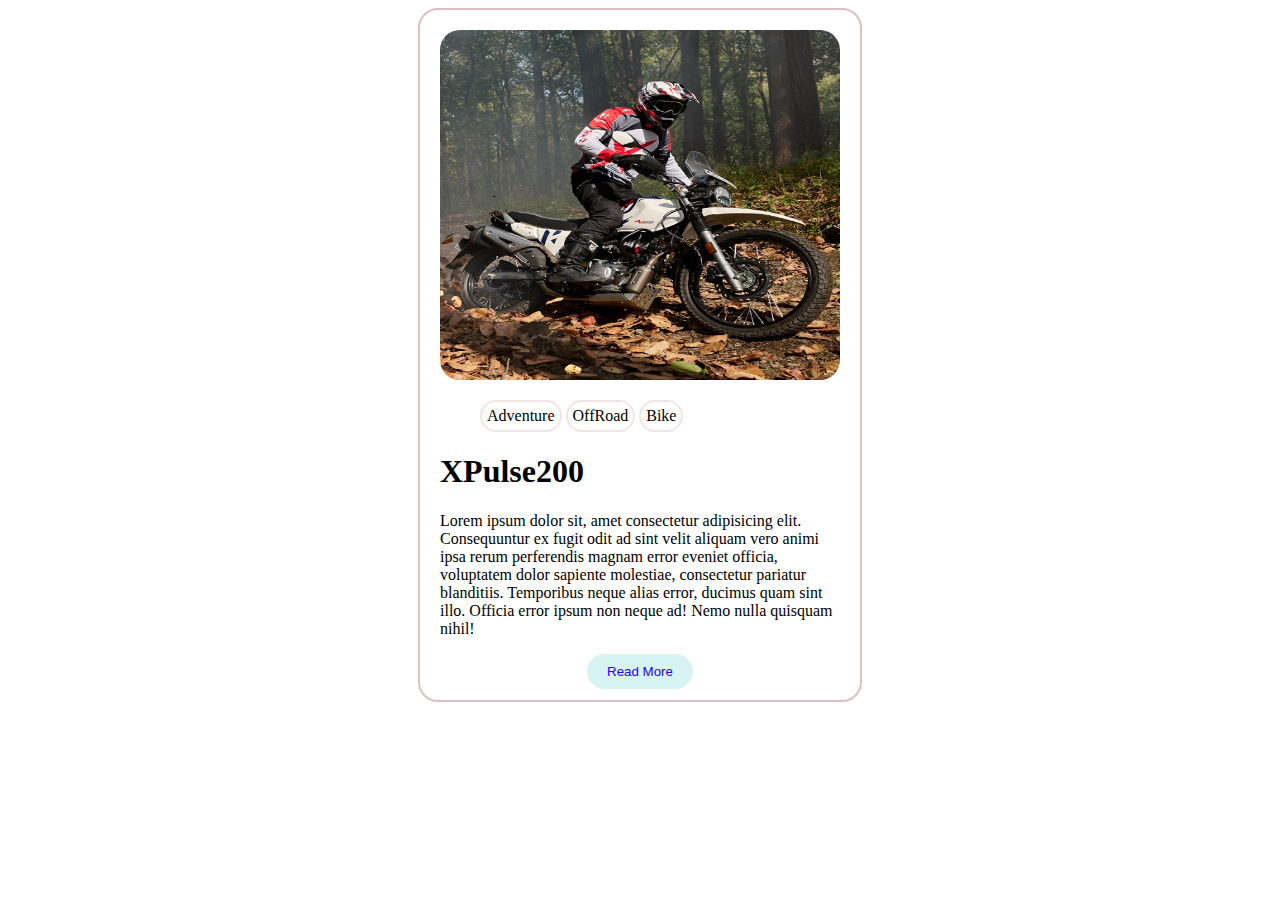
<file: Practice1/index.html>
<!DOCTYPE html>
<html lang="en">
<head>
    <meta charset="UTF-8">
    <meta name="viewport" content="width=device-width, initial-scale=1.0">
    <title>Practice 1</title>
    <link rel="stylesheet" href="style.css">
</head>
<body>
    <div class="parent">
        <div class="box1">
            <img src="pract1.jpg" alt="Bike Image">
        </div>

        <div class="box2">
            <ul>
                <li>Adventure</li>
                <li>OffRoad</li>
                <li>Bike</li>
            </ul>
        </div>

        <div class="box3">
            <h1>XPulse200</h1>
            <p>Lorem ipsum dolor sit, amet consectetur adipisicing elit. Consequuntur ex fugit odit ad sint velit aliquam vero animi ipsa rerum perferendis magnam error eveniet officia, voluptatem dolor sapiente molestiae, consectetur pariatur blanditiis. Temporibus neque alias error, ducimus quam sint illo. Officia error ipsum non neque ad! Nemo nulla quisquam nihil!</p>
        </div>

        <div class="box4">
            <button>Read More</button>
        </div>
    </div>
</body>
</html>
</file>
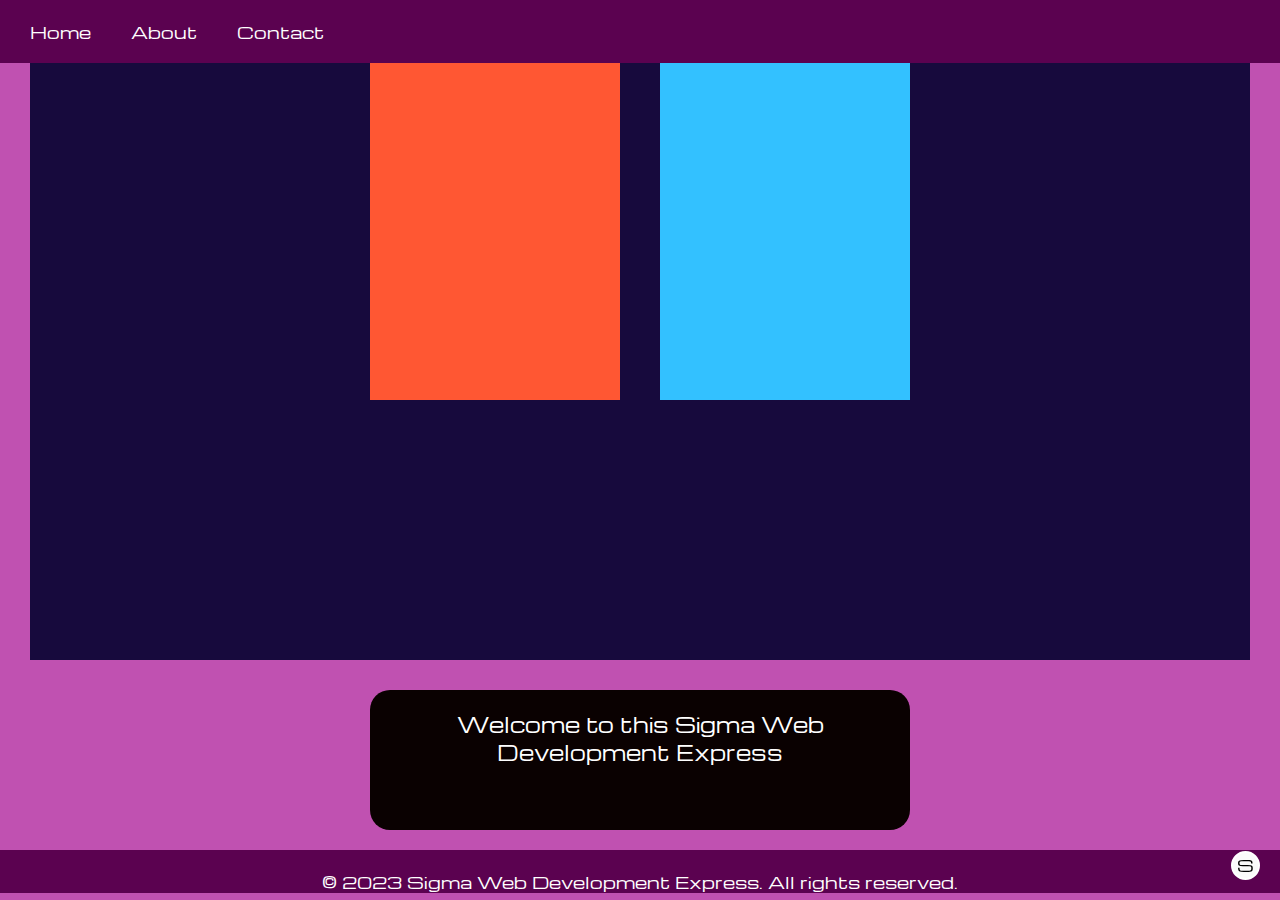
<file: Practice2/index.html>
<!DOCTYPE html>
<html lang="en">

<head>
    <meta charset="UTF-8">
    <meta name="viewport" content="width=device-width, initial-scale=1.0">
    <title>Practice-2</title>

    <style>
        @import url('https://fonts.googleapis.com/css2?family=Michroma&display=swap');
    </style>
    <style>
        * {
            margin: 0;
            padding: 0;
        }

        body {
            font-family: "Michroma", sans-serif;
            background-color: #c051b1;
        }

        nav {
            padding-top: 0px;
            background-color: #5b0250;
            color: white;
            width: 100%;
            padding: 10px 20px;
            position: fixed;
            top: 0;
            left: 0;
        }

        nav ul {
            list-style: none;
            display: flex;
        }

        nav ul li {
            margin-right: 20px;
            padding: 10px;
        }


        .boxes {
            display: flex;
            justify-content: center;
            padding: 30px;
            background-color: #170a3d;
            height: 600px;
            margin: 30px;
            margin-top: 0px;

        }

        .box1 {
            width: 250px;
            height: 350px;
            background-color: #ff5733;
            margin-right: 20px;
            margin-top: 20px;
        }

        .box2 {
            width: 250px;
            height: 350px;
            background-color: #33c1ff;
            margin-left: 20px;
            margin-top: 20px;
        }

        .box3 {
            width: 500px;
            height: 100px;
            margin: 20px auto;
            background-color: #0a0101;
            color: white;
            border-radius: 20px;
            padding: 20px;
            text-align: center;
            font-size: 20px;
        }

        .logo {
            width: 25px;
            height: 25px;
            border: 2px solid white;
            border-radius: 50%;
            background-color: #fbfbfb;
            text-align: center;
            position: fixed;
            bottom: 20px;
            right: 20px;
        }

        footer {
            background-color: #5b0250;
            color: white;
            text-align: center;
            padding: 20px;      
            padding-bottom: 0px;
            margin-bottom: 0px;
        }

        footer p {
            margin: 0;
        }
    </style>
</head>

<body>
    <header>
        <nav>
            <ul>
                <li>Home</li>
                <li>About</li>
                <li>Contact</li>
            </ul>
        </nav>

    </header>

    <main>
        <section>
            <div class="boxes">
                <div class="box1"></div>
                <div class="box2"></div>
            </div>

            <div class="box3">Welcome to this Sigma Web Development Express</div>

            <div class="logo">S</div>

    </main>

    <footer>
        <div>
            <p>
                &copy; 2023 Sigma Web Development Express. All rights reserved.
            </p>
        </div>
    </footer>
</body>

</html>
</file>
<file: Practice1/style.css>
.parent {
    border: 2px solid rgb(219, 193, 193);
    width: 400px;
    height: 650px;
    border-radius: 20px;
    padding: 20px;
    margin: auto;

}

img {
    width: 100%;
    height: 350px;
    border-radius: 20px;
}

.box2 ul li {
    list-style-type: none;
    display: inline-block;
    padding: 5px;
    border: 2px solid rgb(243, 228, 228);
    border-radius: 20px;
}

.box4 button {
    border-radius: 20px;
    background-color: rgba(123, 214, 215, 0.3);
    border: none;
    color: rgb(30, 0, 255);
    padding: 10px 20px;
}

.box4 {
    text-align: center;
}
</file>
